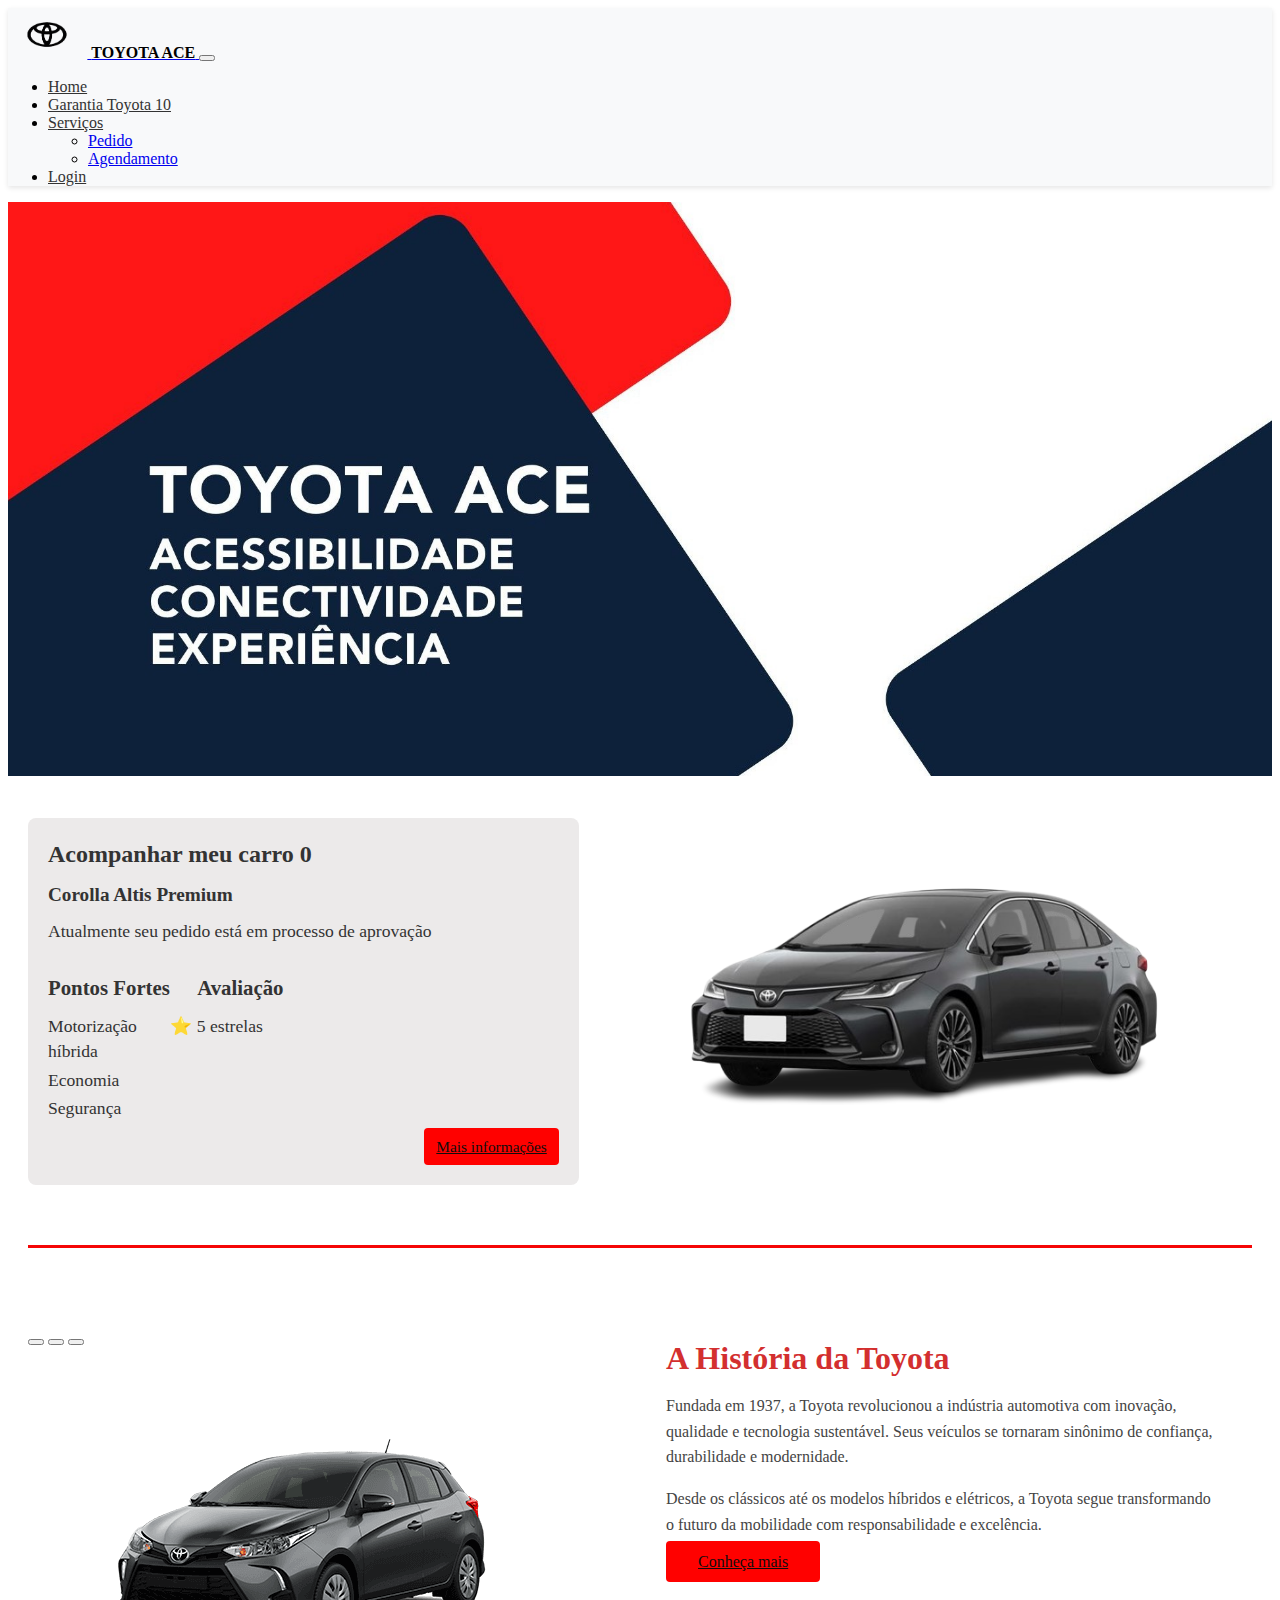
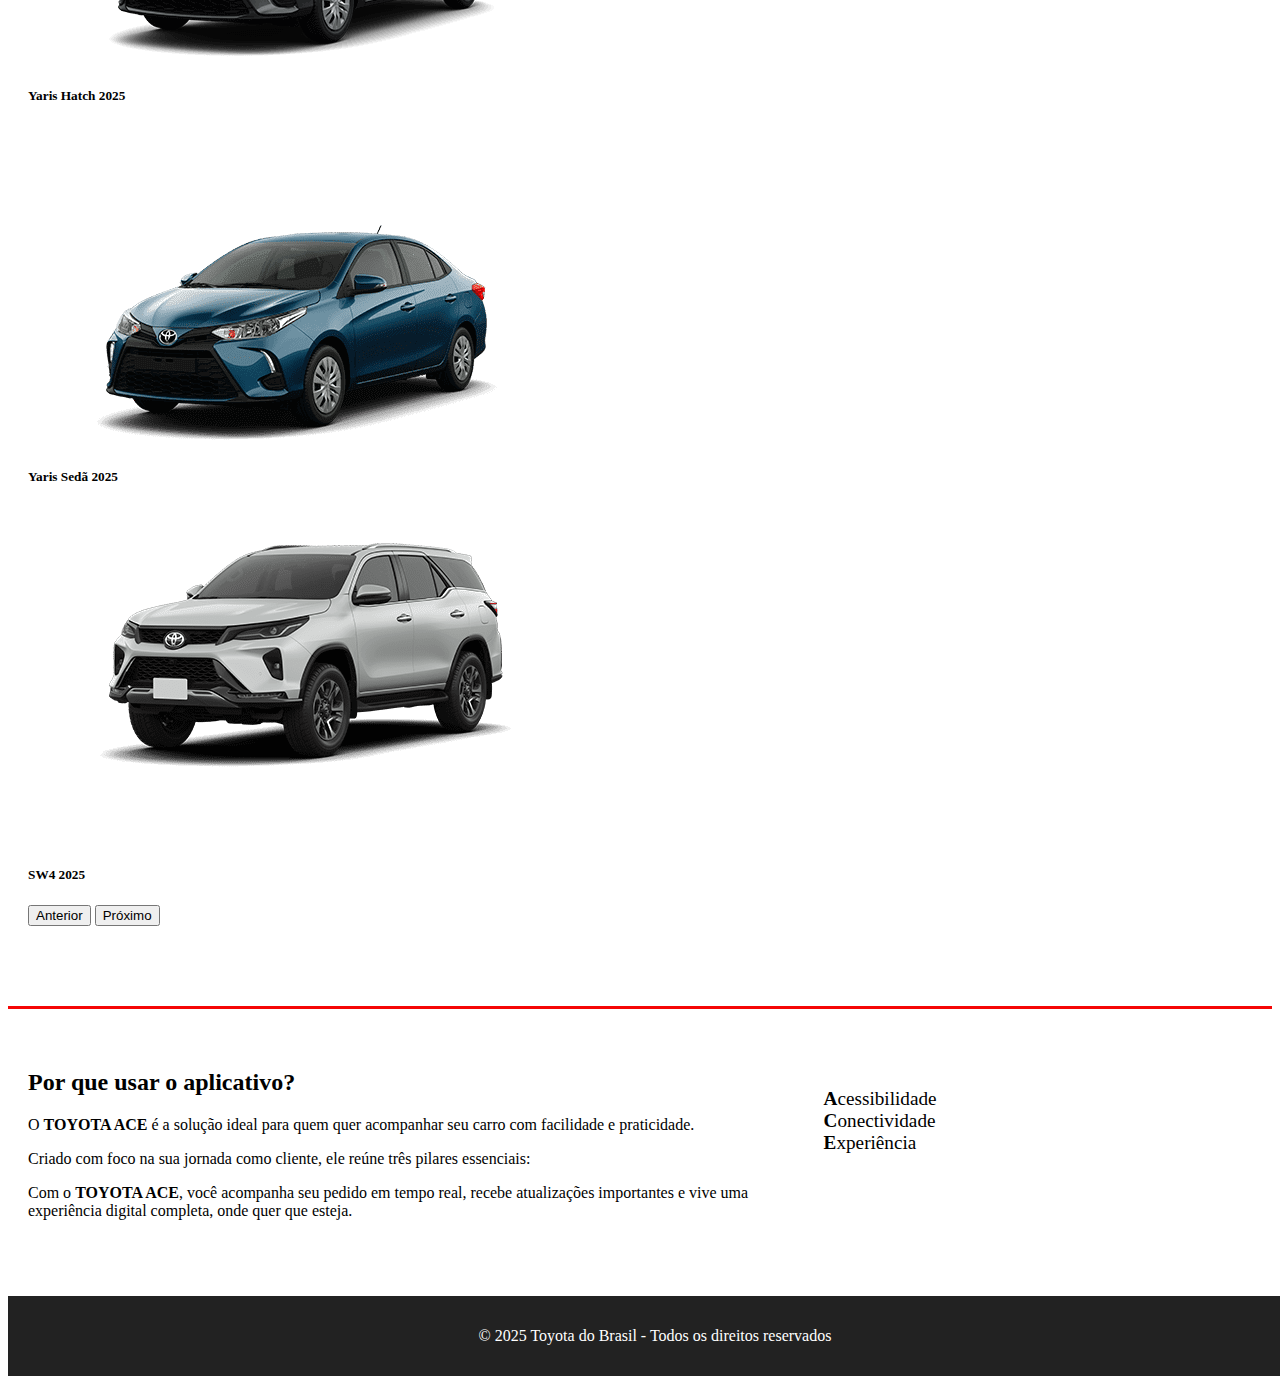
<file: toyota/htmlToyota (3)/htmlToyota (3)/htmlToyota (2)/htmlToyota/index.html>
<!doctype html>
<html lang="en">

<head>
  <meta charset="utf-8">
  <meta name="viewport" content="width=device-width, initial-scale=1">
  <title>ACE TOYOTA</title>
  <link href="https://cdn.jsdelivr.net/npm/bootstrap@5.3.5/dist/css/bootstrap.min.css" rel="stylesheet"
    integrity="sha384-SgOJa3DmI69IUzQ2PVdRZhwQ+dy64/BUtbMJw1MZ8t5HZApcHrRKUc4W0kG879m7" crossorigin="anonymous">
    <link rel="stylesheet" href="css/style.css">

  </head>

<body>

  <nav class="navbar navbar-expand-lg">
    <div class="container">
      <a class="navbar-brand d-flex align-items-center" href="index.html">
        <img src="image/coplo-removebg-preview.png" alt="ACE Toyota Logo">
        <span>TOYOTA ACE</span>
      </a>
      <button class="navbar-toggler" type="button" data-bs-toggle="collapse" data-bs-target="#navbarSupportedContent"
        aria-controls="navbarSupportedContent" aria-expanded="false" aria-label="Toggle navigation">
        <span class="navbar-toggler-icon"></span>
      </button>
      <div class="collapse navbar-collapse" id="navbarSupportedContent">
        <ul class="navbar-nav ms-auto mb-2 mb-lg-0">
          <li class="nav-item">
            <a class="nav-link active" aria-current="page" href="index.html">Home</a>
          </li>
          <li class="nav-item">
            <a class="nav-link"
              href="https://www.toyota.com.br/meu-toyota/garantia-toyota-10?attr_m=mtbp-paid_media_google_search&ut
              m_source=google-ads-search&utm_medium=cpc&utm_campaign=mar_2025_toyota_BR_toyota10_institucional_trafego_consideracao_
              search_google-ads-search_none_searcht10&utm_content=mutato_toyota_BR_toyota10_institucional_trafego_consideracao_search_
              google-ads-search_none_leilao_cpc_all_desk-mob_all_all_25-mais_interesse_none_searcht10&utm_term=text_texto_none_none_10anosgarant
              ia_texto_searcht10&gad_source=1&gad_campaignid=22344567109&gbraid=0AAAAADAWgU0--vQTm1cKllPuYVk0QEdnb&gclid=Cj0KCQjwzrzABhD8ARIsANlSWN
              PnxyrW4F3wx4iNs5vqm5Ov3msW693QeiQtenX4ayWftAFRmDxW0L0aAq3qEALw_wcB">Garantia
              Toyota 10</a>
          </li>
          <li class="nav-item dropdown">
            <a class="nav-link dropdown-toggle" href="index.html" role="button" data-bs-toggle="dropdown" aria-expanded="false">
              Serviços
            </a>
            <ul class="dropdown-menu">
              <li><a class="dropdown-item" href="pedido.html">Pedido</a></li>
              <li><a class="dropdown-item" href="agendamento.html">Agendamento</a></li>
            </ul>
          </li>
          <li class="nav-item">
            <a class="nav-link" aria-disabled="true" href="login.html">Login</a>
          </li>
        </ul>
      </div>
    </div>
  </nav>
   <!-- Imagem-->
  <div style="flex: 1 1 35px; min-width: 30px;">
    <img src="image/Protótipos Toyota.jpg" alt="Toyota" style="width: 100%; height: 100%; object-fit: cover;">
  </div>
  <br>
  <div class="wrapper">
    <!-- Bloco esquerdo: container cinza -->
    <div class="cont">
      <div class="titulo">Acompanhar meu carro 0</div>
      <div class="modelo">Corolla Altis Premium</div>
      <div class="status">Atualmente seu pedido está em processo de aprovação</div>
       <!-- Bloco direito: textos soltos, sem container -->
    <div class="info-text">
      <div class="info-wrapper">
        <div class="info-titles">
          <div>Pontos Fortes</div>
          <div>Avaliação</div>
        </div>
        <div class="info-content">
          <div class="pontos">
            <p>Motorização híbrida</p>
            <p>Economia</p>
            <p>Segurança</p>
          </div>
          <div class="avaliacao">
            <p>⭐️ 5 estrelas</p>
          </div>
        </div>
      </div>
    </div>

      <a href="financiamento.html" class="btn btn-primary text-white">Mais informações</a>


    </div>

    <!-- Bloco central: imagem -->
    <img class="car-image"
      src="image/Toyota_Corolla_Altis_Hybrid_Premium_2024__preço__ficha_técnica__equipamentos_e_mais-removebg-preview.png"
      alt="Foto do carro" />
    <br>
    <hr class="linha-fina">
<!--carossel-->
  <div class="carousel-container">
    <div id="carouselExampleCaptions" class="carousel slide">
      <div class="carousel-indicators">
        <button type="button" data-bs-target="#carouselExampleCaptions" data-bs-slide-to="0" class="active"
          aria-current="true" aria-label="Slide 1"></button>
        <button type="button" data-bs-target="#carouselExampleCaptions" data-bs-slide-to="1"
          aria-label="Slide 2"></button>
        <button type="button" data-bs-target="#carouselExampleCaptions" data-bs-slide-to="2"
          aria-label="Slide 3"></button>
      </div>
      <div class="carousel-inner">
        <div class="carousel-item active">
          <img src="image/yaris.png" class="d-block w-100" alt="...">
          <div class="carousel-caption d-none d-md-block">
            <h5>Yaris Hatch 2025</h5>
          </div>
        </div>
        <div class="carousel-item">
          <img src="image/yarisseda.png" class="d-block w-100" alt="...">
          <div class="carousel-caption d-none d-md-block">
            <h5>Yaris Sedã 2025</h5>
          </div>
        </div>
        <div class="carousel-item">
          <img src="image/sw4.png" class="d-block w-100" alt="...">
          <div class="carousel-caption d-none d-md-block"><br>
            <h5>SW4 2025</h5>
          </div>
        </div>
      </div>
      <button class="carousel-control-prev" type="button" data-bs-target="#carouselExampleCaptions"
        data-bs-slide="prev">
        <span class="carousel-control-prev-icon" aria-hidden="true"></span>
        <span class="visually-hidden">Anterior</span>
      </button>
      <button class="carousel-control-next" type="button" data-bs-target="#carouselExampleCaptions"
        data-bs-slide="next">
        <span class="carousel-control-next-icon" aria-hidden="true"></span>
        <span class="visually-hidden">Próximo</span>
      </button>
    </div>
  </div>
  <!---->

    <!-- Texto à direita -->
    <div style="flex: 2 1 400px; padding: 2rem;">
      <h2 style="font-weight: 700; font-size: clamp(1.8rem, 2.5vw, 2.5rem); color: #d32f2f; margin-bottom: 1rem;">
        A História da Toyota
      </h2>
      <p style="font-size: clamp(1rem, 1.2vw, 1.2rem); color: #444; line-height: 1.6; margin-bottom: 1rem;">
        Fundada em 1937, a Toyota revolucionou a indústria automotiva com inovação, qualidade e tecnologia sustentável.
        Seus veículos se tornaram sinônimo de confiança, durabilidade e modernidade.
      </p>
      <p style="font-size: clamp(1rem, 1.2vw, 1.2rem); color: #444; line-height: 1.6;">
        Desde os clássicos até os modelos híbridos e elétricos, a Toyota segue transformando o futuro da mobilidade com
        responsabilidade e excelência.
      </p>
      <a href="https://www.toyota.com.br/mundo-toyota/sobre-a-toyota" class="btn btn-danger mt-3  text-white" style="padding: 0.75rem 2rem; font-size: 1rem;">Conheça mais</a>
    </div>
  </div>
   <hr class="linha-fina">
   <!--texto-->
    <div class="section">
      <!-- Lado esquerdo: totalmente à esquerda e sem fundo -->
      <div class="left-box">
        <h2>Por que usar o aplicativo?</h2>
        <p>O <strong>TOYOTA ACE</strong> é a solução ideal para quem quer acompanhar seu carro com facilidade e
          praticidade.</p>
        <p>Criado com foco na sua jornada como cliente, ele reúne três pilares essenciais:</p>
        <p>Com o <strong>TOYOTA ACE</strong>, você acompanha seu pedido em tempo real, recebe atualizações importantes e
          vive uma experiência digital completa, onde quer que esteja.</p>
      </div>

      <!-- Lado direito: pilares com letras em destaque -->
      <div class="right-box">
        <p>
          <span class="highlight">A</span>cessibilidade<br>
          <span class="highlight">C</span>onectividade<br>
          <span class="highlight">E</span>xperiência
        </p>
      </div>
    </div>
  
  <script src="https://cdn.jsdelivr.net/npm/bootstrap@5.3.5/dist/js/bootstrap.bundle.min.js"
    integrity="sha384-k6d4wzSIapyDyv1kpU366/PK5hCdSbCRGRCMv+eplOQJWyd1fbcAu9OCUj5zNLiq"
    crossorigin="anonymous"></script>
  <footer>
    <p>&copy; 2025 Toyota do Brasil - Todos os direitos reservados</p>
  </footer>
    
</body>

</html>
</file>
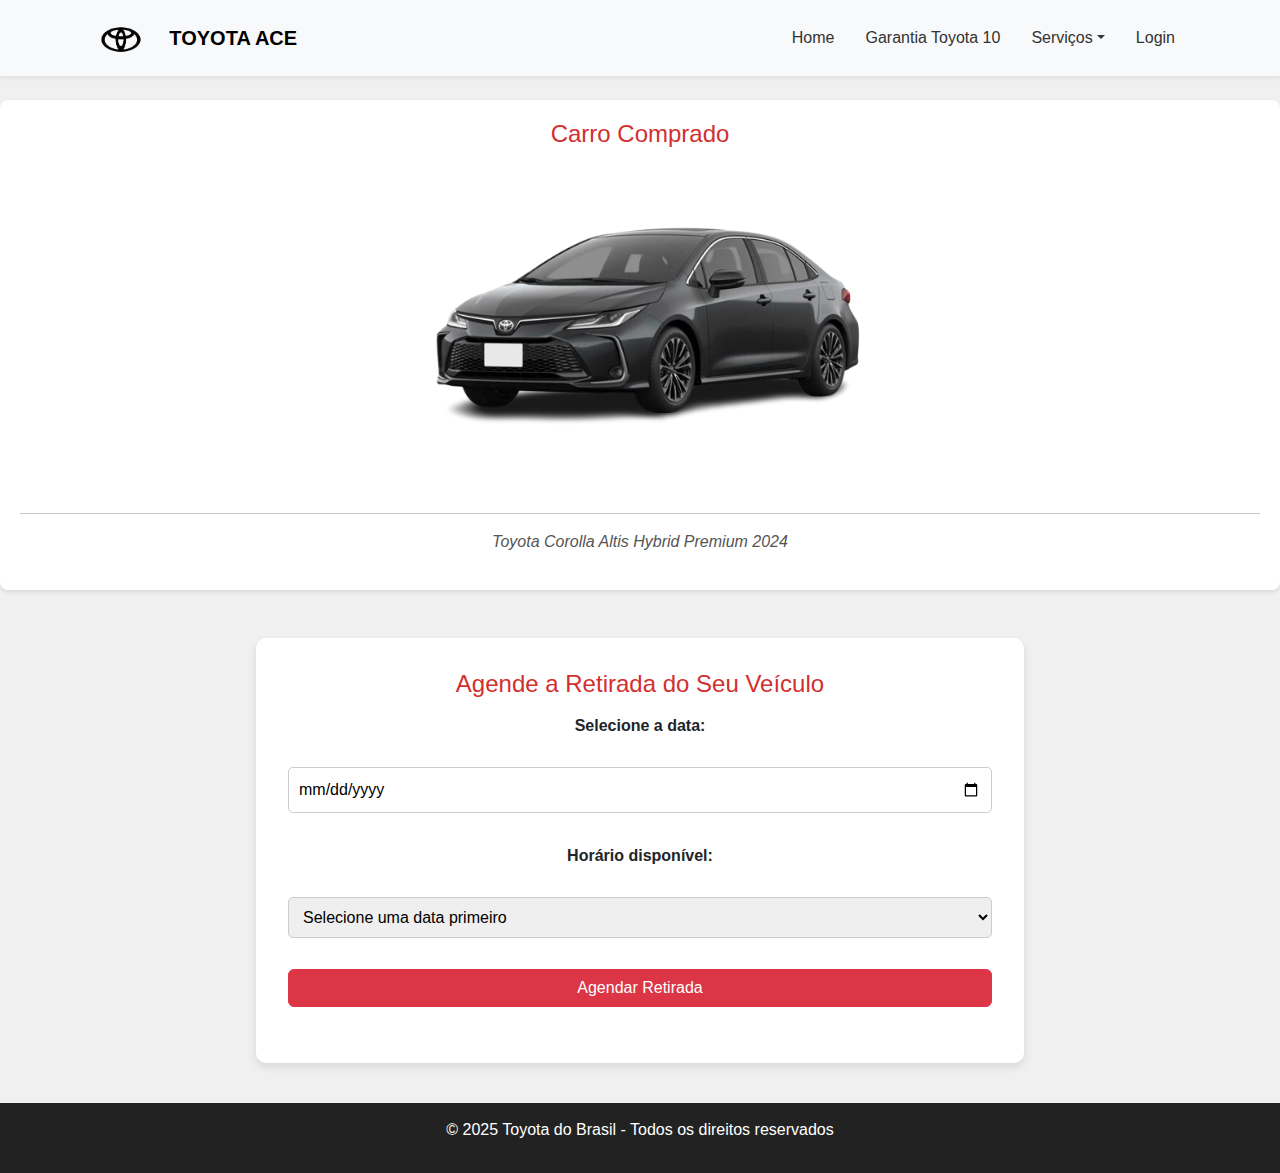
<file: toyota/htmlToyota (3)/htmlToyota (3)/htmlToyota (2)/htmlToyota/agendamento.html>
<!DOCTYPE html>
<html lang="pt-BR">

<head>
  <meta charset="utf-8">
  <meta name="viewport" content="width=device-width, initial-scale=1">
  <title>Agendamento - Toyota</title>

  <!-- Bootstrap CSS -->
  <link href="https://cdn.jsdelivr.net/npm/bootstrap@5.3.5/dist/css/bootstrap.min.css" rel="stylesheet">
  <!-- Custom CSS -->
  <link rel="stylesheet" href="css/agendamento.css">
</head>

<body>
  <!-- NAVBAR -->
  <nav class="navbar navbar-expand-lg navbar-light bg-light shadow-sm">
    <div class="container">
      <a class="navbar-brand d-flex align-items-center" href="index.html">
        <img src="image/coplo-removebg-preview.png" alt="ACE Toyota Logo" height="40">
        <span class="ms-2">TOYOTA ACE</span>
      </a>
      <button class="navbar-toggler" type="button" data-bs-toggle="collapse" data-bs-target="#navbarSupportedContent">
        <span class="navbar-toggler-icon"></span>
      </button>
      <div class="collapse navbar-collapse" id="navbarSupportedContent">
        <ul class="navbar-nav ms-auto">
          <li class="nav-item"><a class="nav-link active" href="index.html">Home</a></li>
          <li class="nav-item"><a class="nav-link" href="https://www.toyota.com.br/meu-toyota/garantia-toyota-10" target="_blank">Garantia Toyota 10</a></li>
          <li class="nav-item dropdown">
            <a class="nav-link dropdown-toggle" href="#" data-bs-toggle="dropdown">Serviços</a>
            <ul class="dropdown-menu">
              <li><a class="dropdown-item" href="pedido.html">Pedido</a></li>
              <li><a class="dropdown-item" href="agendamento.html">Agendamento</a></li>
            </ul>
          </li>
          <li class="nav-item"><a class="nav-link" href="login.html">Login</a></li>
        </ul>
      </div>
    </div>
  </nav>

  <!-- SEÇÃO DO CARRO -->
  <section class="carro text-center mt-4">
    <h2>Carro Comprado</h2>
    <img class="car-image" src="image/Toyota_Corolla_Altis_Hybrid_Premium_2024__preço__ficha_técnica__equipamentos_e_mais-removebg-preview.png" alt="Foto do carro">
    <hr class="linha-fina">
    <p class="descricao-carro">Toyota Corolla Altis Hybrid Premium 2024</p>
  </section>

  <!-- FORMULÁRIO DE AGENDAMENTO -->
  <div class="agendamento-container text-center mt-5">
    <h2>Agende a Retirada do Seu Veículo</h2>
    <form onsubmit="event.preventDefault(); confirmarAgendamento();">
      <div class="mb-3">
        <label for="data">Selecione a data:</label><br>
        <input type="date" id="data" name="data" onchange="atualizarHorarios()" required>
      </div>

      <div class="mb-3">
        <label for="horario">Horário disponível:</label><br>
        <select id="horario" name="horario" required>
          <option value="">Selecione uma data primeiro</option>
        </select>
      </div>

      <button type="submit" class="btn btn-danger">Agendar Retirada</button>
    </form>

    <p id="mensagem" class="mt-4 text-success fw-bold"></p>
  </div>

  <footer>
    <p>&copy; 2025 Toyota do Brasil - Todos os direitos reservados</p>
  </footer>

  <!-- Bootstrap JS -->
  <script src="https://cdn.jsdelivr.net/npm/bootstrap@5.3.5/dist/js/bootstrap.bundle.min.js"></script>
  <!-- Custom Script -->
  <script src="js/agendamento.js"></script>
</body>

</html>
</file>
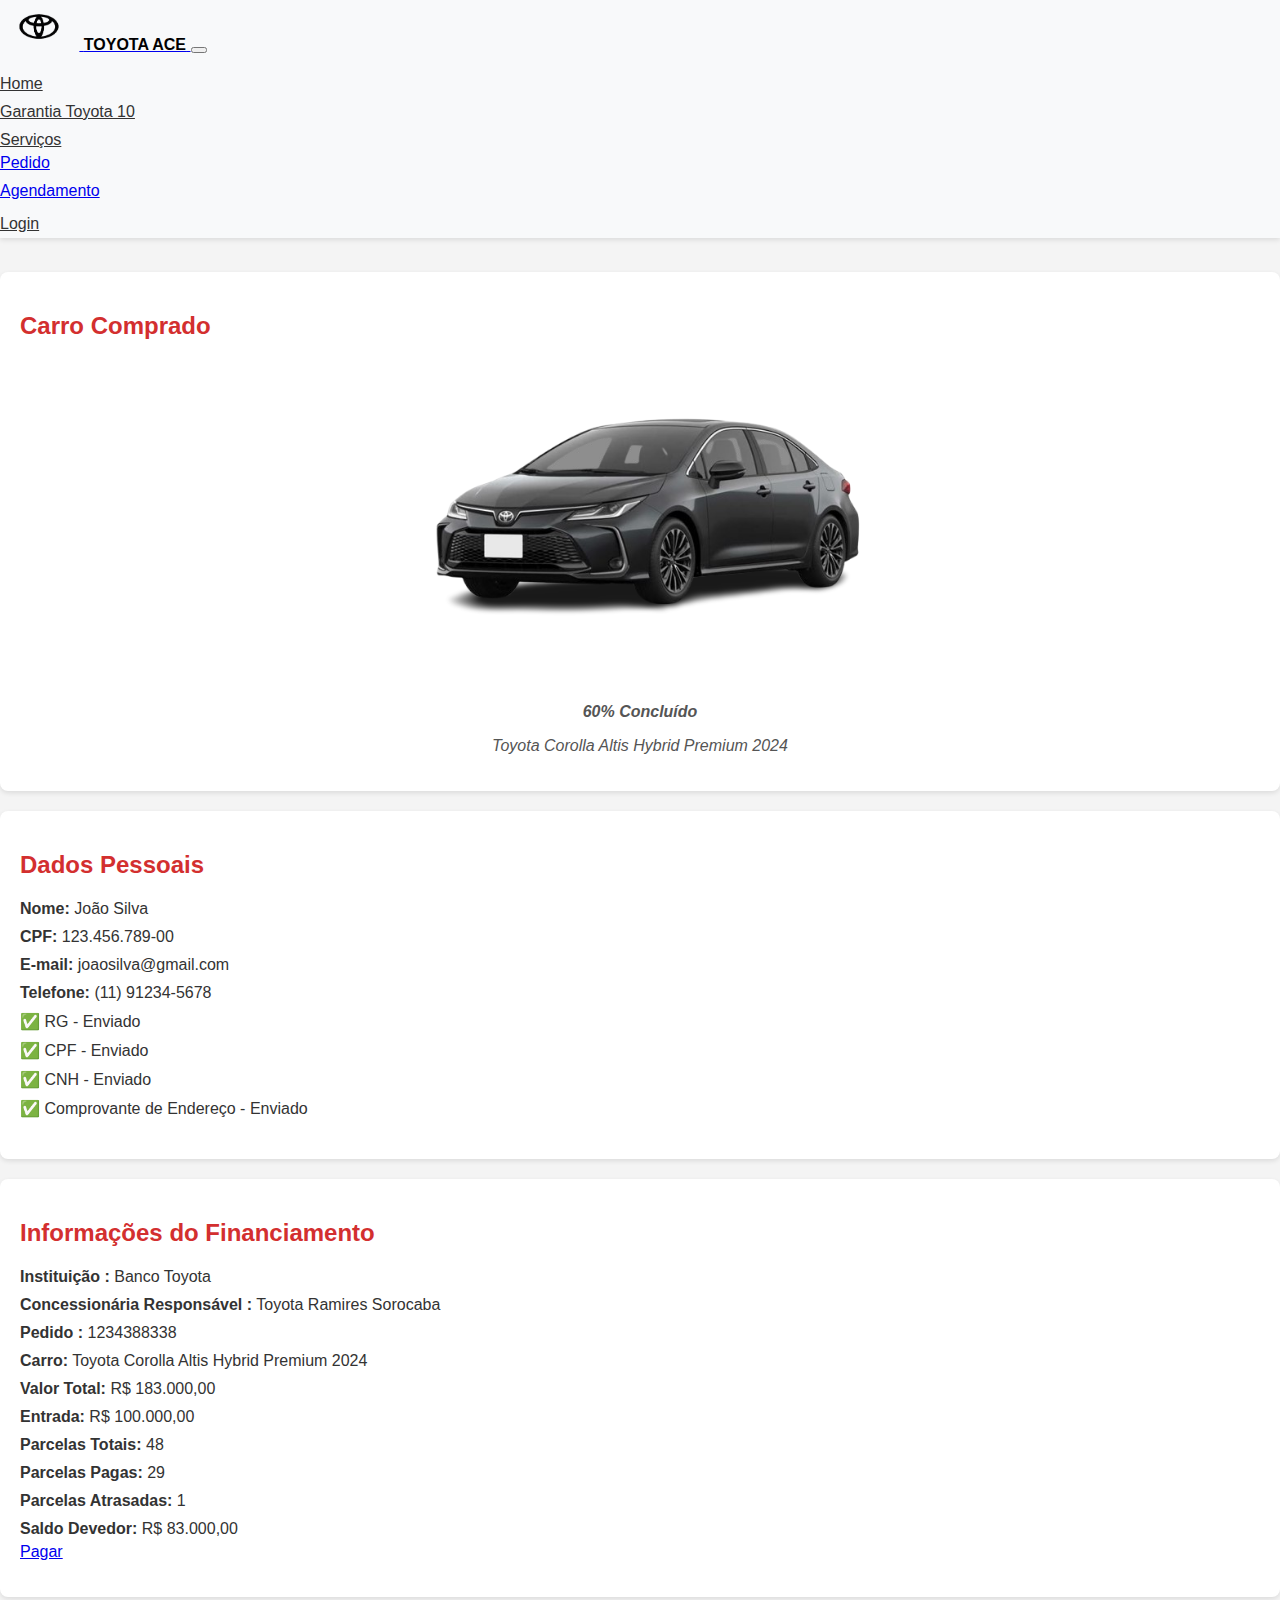
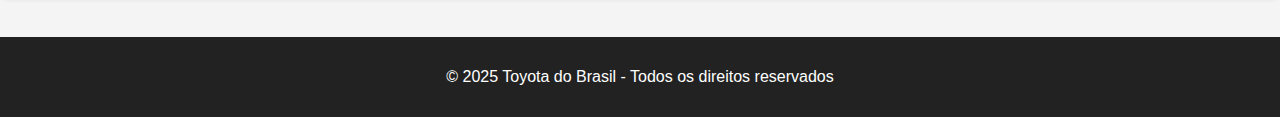
<file: toyota/htmlToyota (3)/htmlToyota (3)/htmlToyota (2)/htmlToyota/financiamento.html>
<!doctype html>
<html lang="en">

<head>
  <meta charset="utf-8">
  <meta name="viewport" content="width=device-width, initial-scale=1">
  <title>FINANCIAMENTO
  </title>
  <link href="https://cdn.jsdelivr.net/npm/bootstrap@5.3.5/dist/css/bootstrap.min.css" rel="stylesheet"
    integrity="sha384-SgOJa3DmI69IUzQ2PVdRZhwQ+dy64/BUtbMJw1MZ8t5HZApcHrRKUc4W0kG879m7" crossorigin="anonymous">
  <link rel="stylesheet" href="css/financiamento.css">
</head>

<body>
  <nav class="navbar navbar-expand-lg">
    <div class="container">
      <a class="navbar-brand d-flex align-items-center" href="index.html">
        <img src="image/coplo-removebg-preview.png" alt="ACE Toyota Logo">
        <span>TOYOTA ACE</span>
      </a>
      <button class="navbar-toggler" type="button" data-bs-toggle="collapse" data-bs-target="#navbarSupportedContent"
        aria-controls="navbarSupportedContent" aria-expanded="false" aria-label="Toggle navigation">
        <span class="navbar-toggler-icon"></span>
      </button>
      <div class="collapse navbar-collapse" id="navbarSupportedContent">
        <ul class="navbar-nav ms-auto mb-2 mb-lg-0">
          <li class="nav-item">
            <a class="nav-link active" aria-current="page" href="index.html">Home</a>
          </li>
          <li class="nav-item">
            <a class="nav-link"
              href="https://www.toyota.com.br/meu-toyota/garantia-toyota-10?attr_m=mtbp-paid_media_google_search&utm_source=google-ads-search&utm_medium=cpc&utm_campaign=mar_2025_toyota_BR_toyota10_institucional_trafego_consideracao_search_google-ads-search_none_searcht10&utm_content=mutato_toyota_BR_toyota10_institucional_trafego_consideracao_search_google-ads-search_none_leilao_cpc_all_desk-mob_all_all_25-mais_interesse_none_searcht10&utm_term=text_texto_none_none_10anosgarantia_texto_searcht10&gad_source=1&gad_campaignid=22344567109&gbraid=0AAAAADAWgU0--vQTm1cKllPuYVk0QEdnb&gclid=Cj0KCQjwzrzABhD8ARIsANlSWNPnxyrW4F3wx4iNs5vqm5Ov3msW693QeiQtenX4ayWftAFRmDxW0L0aAq3qEALw_wcB">Garantia
              Toyota 10</a>
          <li class="nav-item dropdown">
            <a class="nav-link dropdown-toggle" href="#" role="button" data-bs-toggle="dropdown" aria-expanded="false">
              Serviços
            </a>
            <ul class="dropdown-menu">
              <li><a class="dropdown-item" href="pedido.html">Pedido</a></li>
              <li><a class="dropdown-item" href="agendamento.html">Agendamento</a></li>
            </ul>
          </li>
          <li class="nav-item">
            <a class="nav-link" aria-disabled="true" href="login.html">Login</a>
          </li>
        </ul>
      </div>
    </div>
  </nav>
  <br>
  <section class="carro">
    <h2>Carro Comprado</h2>
    <img src="image/Toyota_Corolla_Altis_Hybrid_Premium_2024__preço__ficha_técnica__equipamentos_e_mais-removebg-preview.png" alt="Foto do carro comprado" />
    <p class="descricao-carro"><strong>60% Concluído</strong></p>
    <p class="descricao-carro">Toyota Corolla Altis Hybrid Premium 2024</p>
  </section>

  <main class="container">
    <section class="cliente">
      <h2>Dados Pessoais</h2>
      <ul>
        <li><strong>Nome:</strong> João Silva</li>
        <li><strong>CPF:</strong> 123.456.789-00</li>
        <li><strong>E-mail:</strong> joaosilva@gmail.com</li>
        <li><strong>Telefone:</strong> (11) 91234-5678</li>
        <li>✅ RG - Enviado</li>
        <li>✅ CPF - Enviado</li>
        <li>✅ CNH - Enviado</li>
        <li>✅ Comprovante de Endereço - Enviado</li>
      </ul>
      </ul>
    </section>

    <section class="financiamento">
      <h2>Informações do Financiamento</h2>
      <ul>
        <li><strong>Instituição :</strong> Banco Toyota</li>
        <li><strong>Concessionária Responsável :</strong> Toyota Ramires Sorocaba</li>
        <li><strong>Pedido :</strong> 1234388338</li>
        <li><strong>Carro:</strong> Toyota Corolla Altis Hybrid Premium 2024</li>
        <li><strong>Valor Total:</strong> R$ 183.000,00</li>
        <li><strong>Entrada:</strong> R$ 100.000,00</li>
        <li><strong>Parcelas Totais:</strong> 48</li>
        <li><strong>Parcelas Pagas:</strong> 29</li>
        <li><strong>Parcelas Atrasadas:</strong> 1</li>
        <li><strong>Saldo Devedor:</strong> R$ 83.000,00</li>
 <a href="pagamento.html" class="btn btn-primary">Pagar</a>
      </ul>
    </section>

  </main>

  <footer>
    <p>&copy; 2025 Toyota do Brasil - Todos os direitos reservados</p>
  </footer>
</body>

</html>
</file>
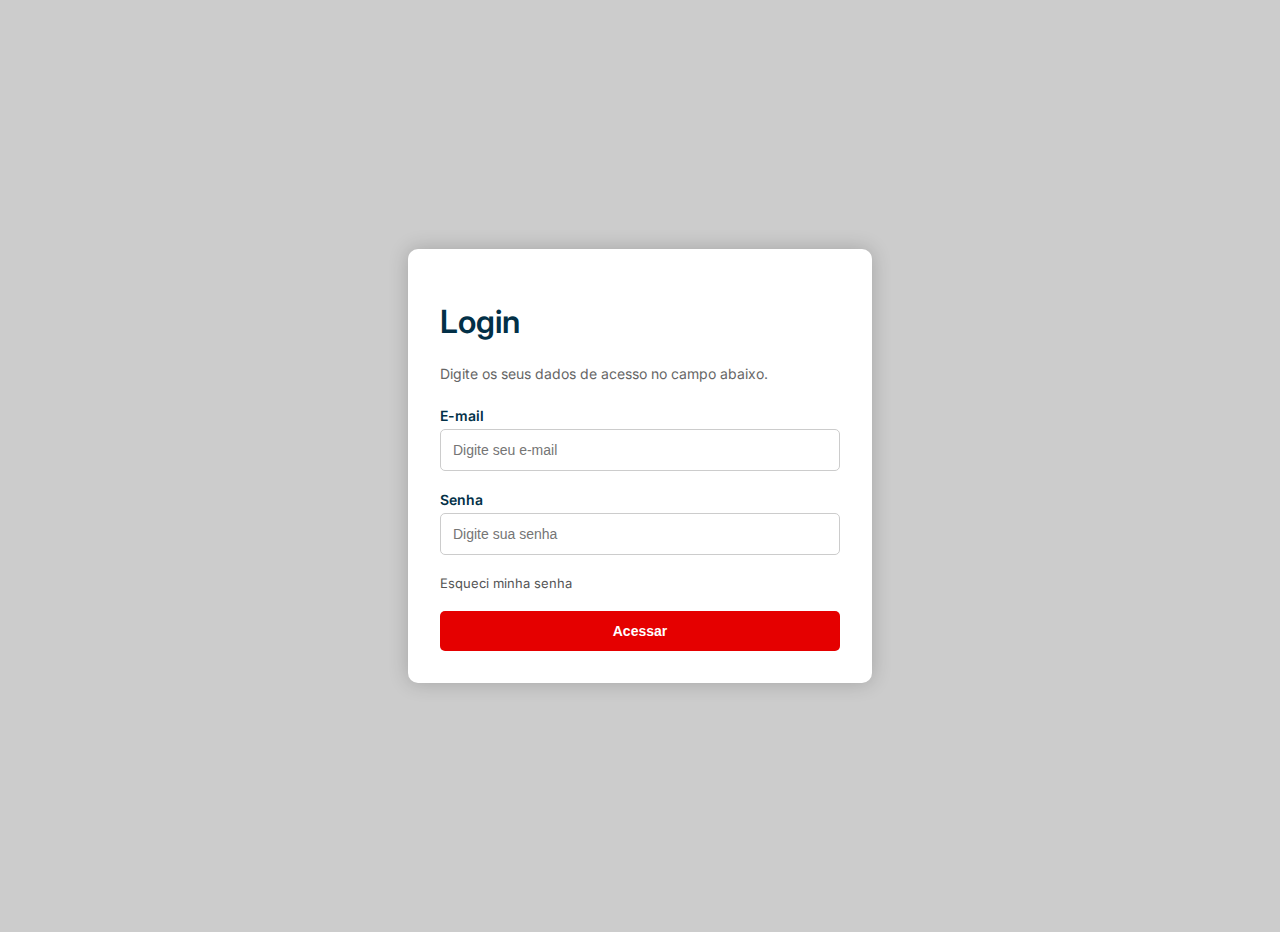
<file: toyota/htmlToyota (3)/htmlToyota (3)/htmlToyota (2)/htmlToyota/login.html>
<!DOCTYPE html>
<html lang="pt-BR">
<head>
  <meta charset="UTF-8" />
  <meta http-equiv="X-UA-Compatible" content="IE=edge" />
  <meta name="viewport" content="width=device-width, initial-scale=1.0" />
  <title>Login</title>
  <link rel="stylesheet" href="css/login.css" />
</head>
<body>
  <div class="page">
    <form method="POST" class="formLogin">
      <h1>Login</h1>
      <p>Digite os seus dados de acesso no campo abaixo.</p>
      <label for="email">E-mail</label>
      <input type="email" id="email" name="email" placeholder="Digite seu e-mail" required />
      <label for="password">Senha</label>
      <input type="password" id="password" name="password" placeholder="Digite sua senha" required />
      <a href="#">Esqueci minha senha</a>
      <input type="submit" value="Acessar" class="btn" />
    </form>
  </div>
</body>
</html>
</file>
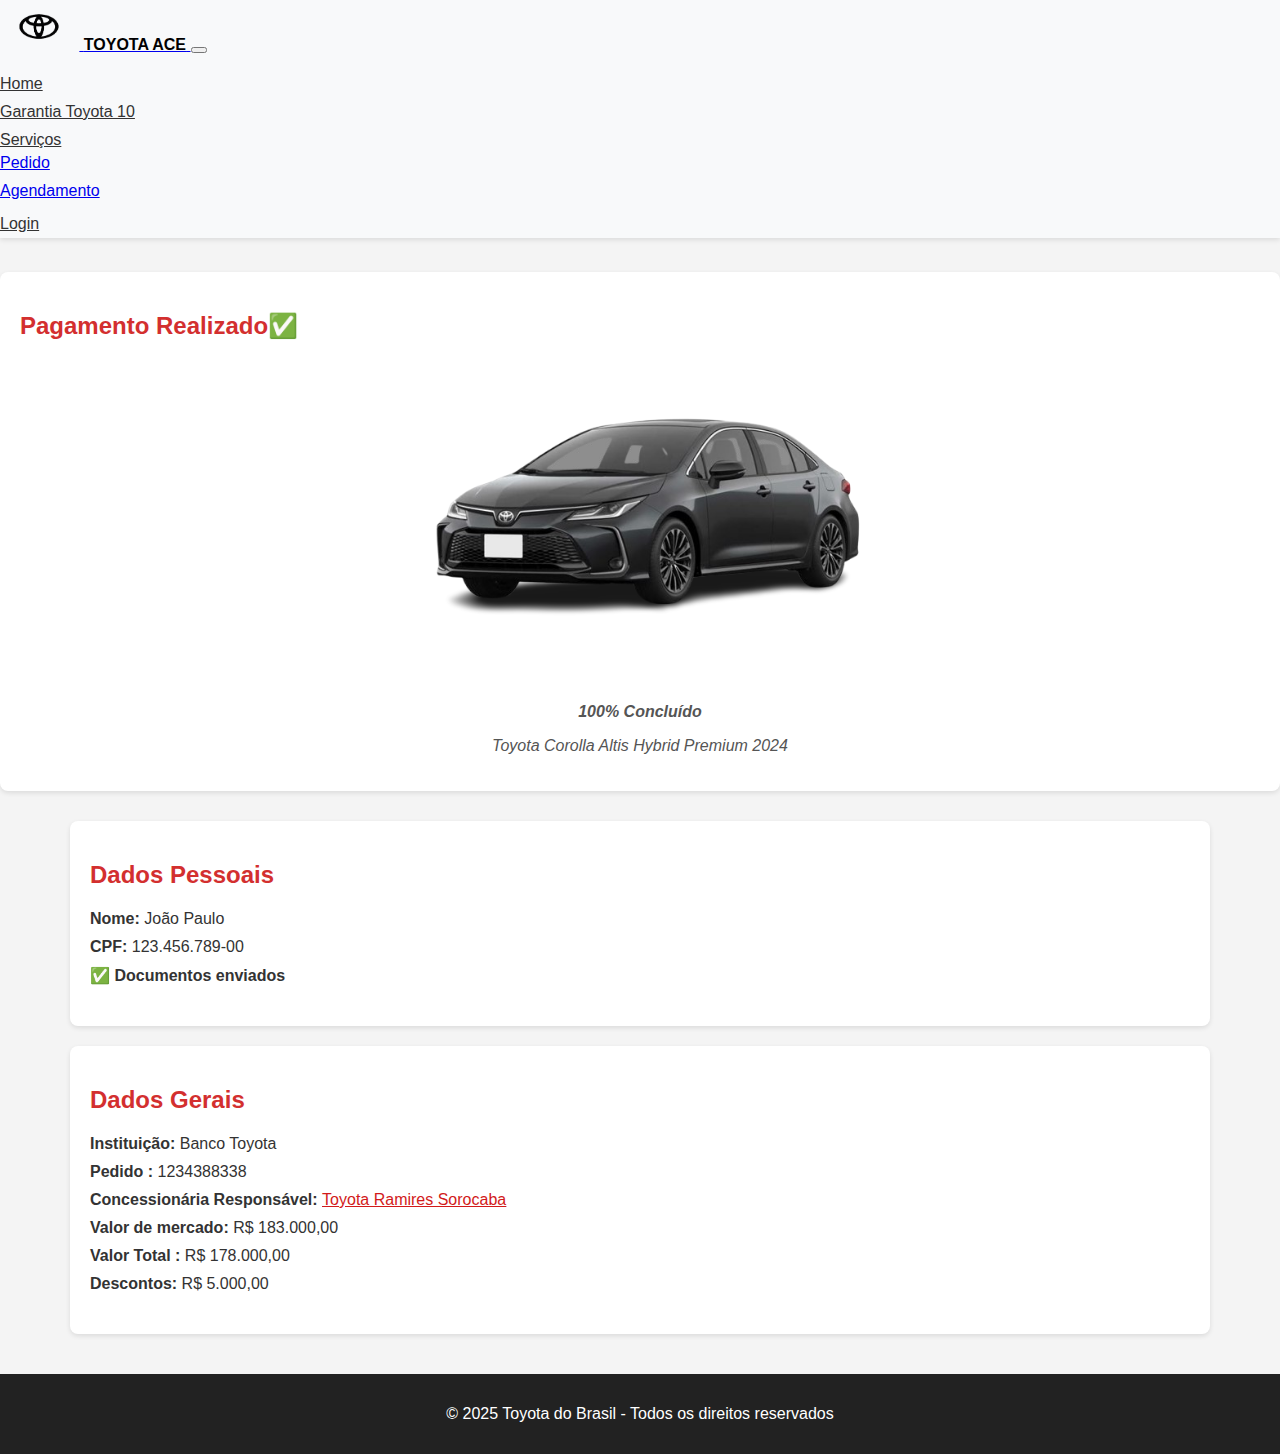
<file: toyota/htmlToyota (3)/htmlToyota (3)/htmlToyota (2)/htmlToyota/pagamento.html>
<!doctype html>
<html lang="en">

<head>
  <meta charset="utf-8">
  <meta name="viewport" content="width=device-width, initial-scale=1">
  <title>PAGAMENTO À VISTA</title>
  <link href="https://cdn.jsdelivr.net/npm/bootstrap@5.3.5/dist/css/bootstrap.min.css" rel="stylesheet"
    integrity="sha384-SgOJa3DmI69IUzQ2PVdRZhwQ+dy64/BUtbMJw1MZ8t5HZApcHrRKUc4W0kG879m7" crossorigin="anonymous">
  <link rel="stylesheet" href="css/pagamento.css">
</head>

<body>
  <!-- Navbar fixa e esticada de ponta a ponta -->
  <nav class="navbar navbar-expand-lg navbar-light bg-light">
    <div class="container-fluid">
      <a class="navbar-brand d-flex align-items-center" href="index.html">
        <img src="image/coplo-removebg-preview.png" alt="ACE Toyota Logo" style="height: 50px; margin-right: 10px;">
        <span>TOYOTA ACE</span>
      </a>
      <button class="navbar-toggler" type="button" data-bs-toggle="collapse" data-bs-target="#navbarNav" aria-controls="navbarNav" aria-expanded="false" aria-label="Toggle navigation">
        <span class="navbar-toggler-icon"></span>
      </button>
      <div class="collapse navbar-collapse" id="navbarNav">
        <ul class="navbar-nav ms-auto mb-2 mb-lg-0">
          <li class="nav-item">
            <a class="nav-link active" aria-current="page" href="index.html">Home</a>
          </li>
          <li class="nav-item">
            <a class="nav-link" href="https://www.toyota.com.br/meu-toyota/garantia-toyota-10">Garantia Toyota 10</a>
          </li>
          <li class="nav-item dropdown">
            <a class="nav-link dropdown-toggle" href="#" role="button" data-bs-toggle="dropdown" aria-expanded="false">
              Serviços
            </a>
            <ul class="dropdown-menu">
               <li><a class="dropdown-item" href="pedido.html">Pedido</a></li>
              <li><a class="dropdown-item" href="agendamento.html">Agendamento</a></li>
            </ul>
          </li>
          <li class="nav-item">
            <a class="nav-link" href="login.html">Login</a>
          </li>
        </ul>
      </div>
    </div>
  </nav>

  <br>
  <section class="carro">
    <h2>Pagamento Realizado✅</h2>
    <img src="image/Toyota_Corolla_Altis_Hybrid_Premium_2024__preço__ficha_técnica__equipamentos_e_mais-removebg-preview.png" alt="Foto do carro comprado" />
    <p class="descricao-carro"><strong>100% Concluído</strong></p>
    <p class="descricao-carro">Toyota Corolla Altis Hybrid Premium 2024</p>
  </section>

  <main class="container">
    <section class="cliente">
      <h2>Dados Pessoais</h2>
      <ul>
        <li><strong>Nome: </strong>João Paulo</li>
        <li><strong>CPF: </strong>123.456.789-00</li>
        <li><strong>✅ Documentos enviados</strong></li>
      </ul>
    </section>

    <section class="pagamento">
      <h2>Dados Gerais</h2>
      <ul>
        <li><strong>Instituição: </strong>Banco Toyota</li>
        <li><strong>Pedido :</strong> 1234388338</li>
        <li>
            <strong>Concessionária Responsável: </strong>
            <a href="https://ramiresmotors.com.br/">
            <span class="red">Toyota Ramires Sorocaba</span>
            </a>
        </li>
        
        <li><strong>Valor de mercado: </strong> R$ 183.000,00</li>
        <li><strong>Valor Total :</strong> R$ 178.000,00</li>
        <li><strong>Descontos:</strong> R$ 5.000,00</li>
      </ul>

    </section>

  </main>

  <footer>
    <p>&copy; 2025 Toyota do Brasil - Todos os direitos reservados</p>
  </footer>
</body>

</html>
</file>
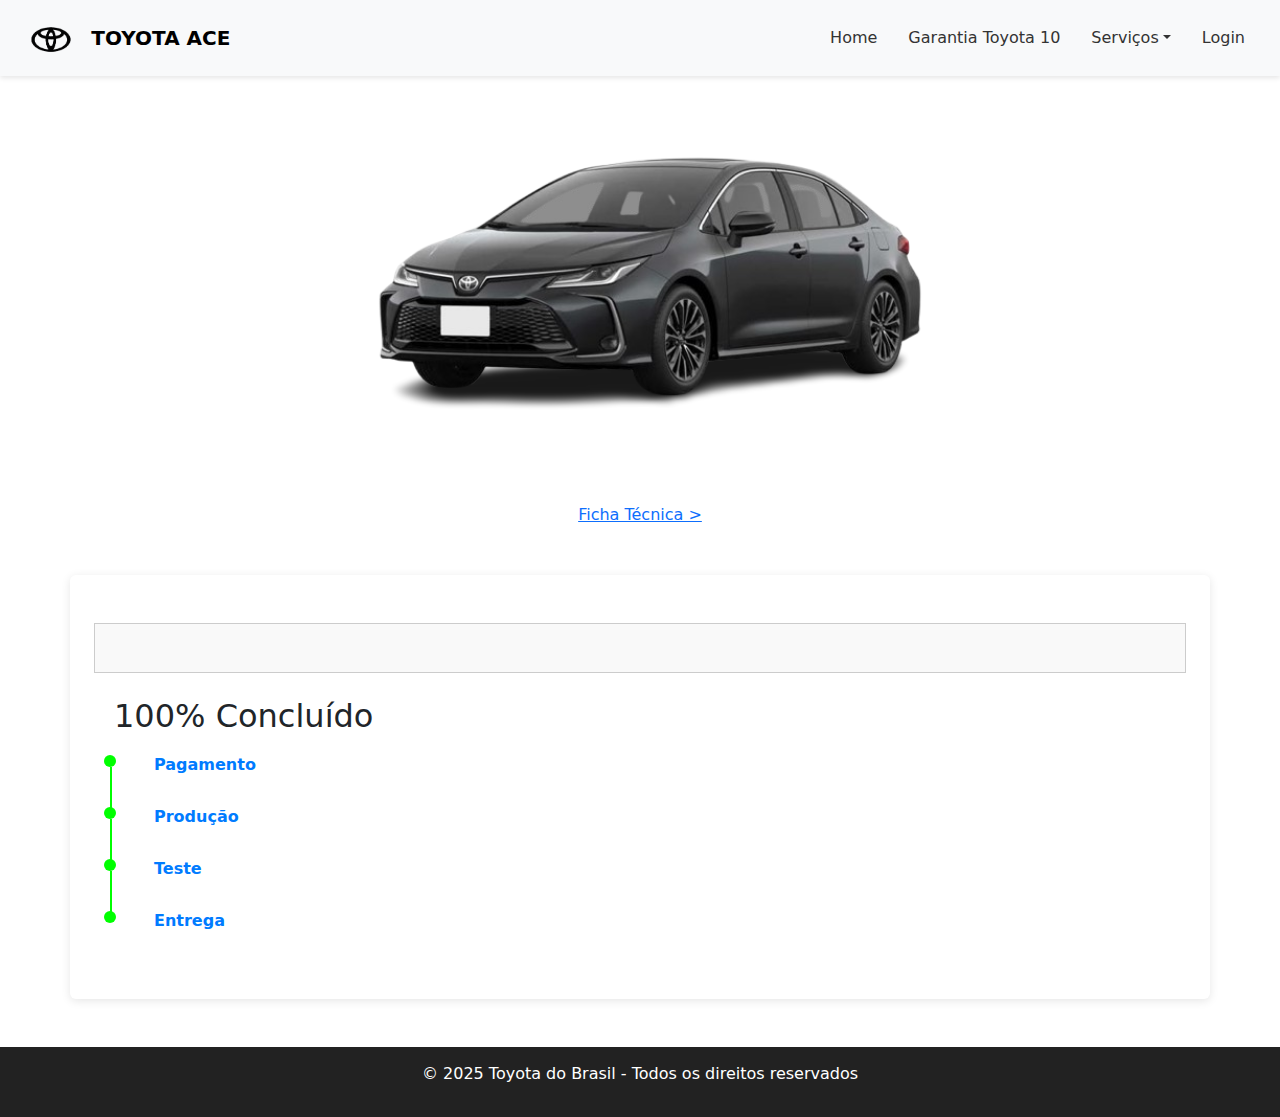
<file: toyota/htmlToyota (3)/htmlToyota (3)/htmlToyota (2)/htmlToyota/pedido.html>
<!DOCTYPE html>
<html lang="en">

<head>
  <meta charset="UTF-8">
  <meta name="viewport" content="width=device-width, initial-scale=1.0">
  <title>ACE Toyota</title>
  <link href="https://cdn.jsdelivr.net/npm/bootstrap@5.3.5/dist/css/bootstrap.min.css" rel="stylesheet" crossorigin="anonymous">
  <link rel="stylesheet" href="css/pedido.css">
</head>

<body>

  <!-- Navbar fixa e esticada de ponta a ponta -->
  <nav class="navbar navbar-expand-lg navbar-light bg-light">
    <div class="container-fluid">
      <a class="navbar-brand d-flex align-items-center" href="index.html">
        <img src="image/coplo-removebg-preview.png" alt="ACE Toyota Logo" style="height: 50px; margin-right: 10px;">
        <span>TOYOTA ACE</span>
      </a>
      <button class="navbar-toggler" type="button" data-bs-toggle="collapse" data-bs-target="#navbarNav">
        <span class="navbar-toggler-icon"></span>
      </button>
      <div class="collapse navbar-collapse" id="navbarNav">
        <ul class="navbar-nav ms-auto mb-2 mb-lg-0">
          <li class="nav-item"><a class="nav-link active" href="index.html">Home</a></li>
          <li class="nav-item"><a class="nav-link" href="https://www.toyota.com.br/meu-toyota/garantia-toyota-10">Garantia Toyota 10</a></li>
          <li class="nav-item dropdown">
            <a class="nav-link dropdown-toggle" href="#" role="button" data-bs-toggle="dropdown">Serviços</a>
            <ul class="dropdown-menu">
              <li><a class="dropdown-item" href="pedido.html">Pedido</a></li>
              <li><a class="dropdown-item" href="agendamento.html">Agendamento</a></li>
            </ul>
          </li>
          <li class="nav-item"><a class="nav-link" href="login.html">Login</a></li>
        </ul>
      </div>
    </div>
  </nav>

    <!-- Imagem Central -->
    <div class="text-center">
      <img class="car-img img-fluid" src="image/Toyota_Corolla_Altis_Hybrid_Premium_2024__preço__ficha_técnica__equipamentos_e_mais-removebg-preview.png" alt="Foto do carro">
    </div>

    <!-- Ficha Técnica -->
    <section id="pesquisa" class="text-center mb-5">
      <a href="#" id="toggleFicha" class="spec-link">Ficha Técnica ></a>
      <div id="fichaTecnica" class="ficha mt-4" style="display: none;">
        <p><strong>Motor:</strong> 1.8L 2021</p>
        <p><strong>Potência:</strong> 122 cv</p>
        <p><strong>Consumo:</strong> 10,9 km/l (cidade), 9,9 km/l (estrada)</p>
        <p><strong>Portas:</strong> 5</p>
        <p><strong>Válvula por cilindro:</strong> 4</p>
      </div>
    </section>
 <!-- CONTEÚDO PRINCIPAL COM CONTAINER BRANCO -->
  <div class="main-content container my-5 p-4 rounded">
    <!-- Mensagem dinâmica -->
    <div id="mensagem" class="text-center my-4 fs-5"></div>

    <!-- Etapas -->
    <section class="steps text-center my-4">
      <h2>100% Concluído</h2>
      <div class="step active mb-2"><span class="palavra" onclick="mostrarMensagem('Pagamento: Pagamento realizado com sucesso.')">Pagamento</span></div>
      <div class="step active mb-2"><span class="palavra" onclick="mostrarMensagem('Produção: Finalizada.')">Produção</span></div>
      <div class="step active mb-2"><span class="palavra" onclick="mostrarMensagem('Teste: Os testes foram realizados garantindo a qualidade do veículo.')">Teste</span></div>
      <div class="step active mb-2"><span class="palavra" onclick="mostrarMensagem('Entrega: Veículo já entregue para o cliente. Parabéns, agradecemos pela sua preferência.')">Entrega</span></div>
    </section>

  </div>

  <script>
    function mostrarMensagem(texto) {
      document.getElementById('mensagem').textContent = texto;
    }

    document.getElementById('toggleFicha').addEventListener('click', function (e) {
      e.preventDefault();
      const ficha = document.getElementById('fichaTecnica');
      ficha.style.display = (ficha.style.display === 'none' || ficha.style.display === '') ? 'block' : 'none';
    });
  </script>

  <script src="https://cdn.jsdelivr.net/npm/bootstrap@5.3.5/dist/js/bootstrap.bundle.min.js" crossorigin="anonymous"></script>

  <footer>
    <p>&copy; 2025 Toyota do Brasil - Todos os direitos reservados</p>
  </footer>
</body>

</html>
</file>
<file: toyota/htmlToyota (3)/htmlToyota (3)/htmlToyota (2)/htmlToyota/css/style.css>
.carousel-container {
      max-width: 600px;
      margin: 20px auto;
    }

    /* Personalizar setas do carrossel */
    .carousel-control-prev-icon,
    .carousel-control-next-icon {
      background-color: black;
      background-size: 100% 100%;
      border-radius: 50%;
      width: 40px;
      height: 40px;
    }

    /* Texto do carrossel em preto */
    .carousel-caption h5,
    .carousel-caption p {
      color: black;
    }

    /* Navbar otimizada */
    .navbar {
      background-color: #f8f9fa !important;
      box-shadow: 0 2px 5px rgba(0, 0, 0, 0.1);
    }

    .navbar-brand img {
      height: 50px;
      margin-right: 10px;
    }

    .navbar-brand span {
      font-weight: bold;
      color: #000;
    }

    .nav-link {
      color: #333 !important;
      font-weight: 500;
      margin-right: 15px;
    }

    .nav-link:hover {
      color: #d32f2f !important;
    }

    .form-control {
      border-radius: 0.375rem;
    }

    .btn-outline-success {
      color: #fff;
      background-color: #d32f2f;
      border-color: #d32f2f;
    }

    .btn-outline-success:hover {
      background-color: #b71c1c;
      border-color: #b71c1c;
    }
    /* Acompanhamento meu carro */
.wrapper {
  display: flex;
  flex-wrap: wrap;
  justify-content: space-between;
  width: 100%;
  max-width: none;
  margin: 0 auto;
  padding: 20px;
  box-sizing: border-box;
  gap: 20px;
}

/* Container texto à esquerda */
.cont {
  background-color: #eceaea;
  padding: 20px;
  border-radius: 8px;
  color: #333;
  flex: 1 1 45%;
  max-width: 45%;
  display: flex;
  flex-direction: column;
  justify-content: center;
  box-sizing: border-box;
  font-size: clamp(1rem, 1.5vw, 1.1rem);
  line-height: 1.4;
}

.titulo {
  font-size: clamp(1.2rem, 2vw, 1.5rem);
  font-weight: bold;
  margin-bottom: 10px;
}

.modelo {
  font-weight: 600;
  font-size: clamp(1rem, 1.6vw, 1.2rem);
  margin-bottom: 10px;
}

.status {
  font-size: clamp(0.9rem, 1.4vw, 1.1rem);
  margin-bottom: 10px;
}

.btn {
  align-self: flex-end;
  background-color: #ff0100;
  color: rgb(15, 13, 13);
  border: none;
  padding: 8px 12px;
  border-radius: 4px;
  cursor: pointer;
  font-size: clamp(0.8rem, 1.2vw, 1rem);
  margin-top: auto;
}

.btn:hover {
  background-color: #c91717;
}

/* Imagem do carro */
.car-image {
  flex: 1 1 100%;
  max-width: 45%;
  width: 100%;
  border-radius: 8px;
  object-fit: cover;
  height: auto;
}

/* Container de texto com avaliação - fica abaixo dos dois anteriores */
.info-text {
  flex: 1 1 100%;
  max-width: 100%;
  margin-top: 20px;
  display: flex;
  justify-content: flex-start;
  gap: 40px;
  font-size: clamp(1rem, 1.5vw, 1.1rem);
  box-sizing: border-box;
}

.info-titles {
  display: flex;
  justify-content: space-between;
  font-weight: bold;
  font-size: clamp(1.1rem, 1.8vw, 1.3rem);
  margin-bottom: 8px;
  width: 100%;
}

.info-content {
  display: flex;
  justify-content: space-between;
  width: 100%;
}

.pontos,
.avaliacao {
  width: 48%;
}

.pontos p,
.avaliacao p {
  margin: 4px 0;
}
/* Sessão final com pilares */
.section {
  display: flex;
  justify-content: space-between;
  align-items: flex-start;
  width: 100%;
  max-width: none;
  padding: 20px;
  box-sizing: border-box;
}

.left-box {
  width: 60%;
  text-align: left;
}

.right-box {
  width: 35%;
  font-size: 1.2em;
}

.highlight {
  font-weight: bold;
}

h2 {
  margin-top: 0;
}
 .linha-fina {
      border: none;
      border-top: 3px solid #f50606; 
      margin: 40px 0;            
      width: 100%;                /* Ocupa toda a largura do container */
    }
footer {
    background: #222;
    color: white;
    text-align: center;
    padding: 15px;
    width: 100%;
    margin-top: 40px;
}
/* Responsividade para telas menores */
@media (max-width: 768px) {
  .wrapper {
    flex-direction: column;
    align-items: center;
  }

  .cont, .car-image, .info-text {
    width: 90%;
    max-width: none;
  }

  .btn {
    align-self: stretch;
    text-align: center;
  }

  .info-text {
    flex-direction: column;
    gap: 15px;
  }

  .section {
    flex-direction: column;
    align-items: center;
  }

  .left-box,
  .right-box {
    width: 90%;
    text-align: center;
  }
  footer {
    background: #222;
    color: white;
    text-align: center;
    padding: 15px;
    margin-top: 40px;
}
}
</file>
<file: toyota/htmlToyota (3)/htmlToyota (3)/htmlToyota (2)/htmlToyota/css/agendamento.css>
body {
      margin: 0;
      padding: 0;
      background: #f0f0f0;
      font-family: Arial, sans-serif;
    }

    .agendamento-container {
  background-color: #fff;
  padding: 2rem;
  border-radius: 10px;
  box-shadow: 0 4px 8px rgba(0,0,0,0.1);
  width: 60%;
  margin: 0 auto;
}

.agendamento-container label {
  font-weight: bold;
}

#mensagem {
  font-size: 1.1rem;
}
    h2 {
      margin-bottom: 20px;
      font-size: 1.5em;
      color: #333;
    }

    label {
      display: block;
      margin-top: 15px;
      font-weight: bold;
    }

    input[type="date"],
    select {
      width: 100%;
      padding: 10px;
      margin-top: 5px;
      margin-bottom: 15px;
      border: 1px solid #ccc;
      border-radius: 5px;
      box-sizing: border-box;
    }

    button {
      width: 100%;
      padding: 12px;
      background-color: #ee0f0f;
      color: white;
      border: none;
      font-size: 1em;
      border-radius: 5px;
      cursor: pointer;
    }

    button:hover {
      background-color: #069406;
    }



    @media (max-width: 600px) {
      .agendamento-container {
        padding: 15px;
        margin: 20px;
      }

      h2 {
        font-size: 1.3em;
      }

      button {
        font-size: 0.95em;
        padding: 10px;
      }
    }
     /* Navbar otimizada */
    .navbar {
      background-color: #f8f9fa !important;
      box-shadow: 0 2px 5px rgba(0, 0, 0, 0.1);
    }

    .navbar-brand img {
      height: 50px;
      margin-right: 10px;
    }

    .navbar-brand span {
      font-weight: bold;
      color: #000;
    }

    .nav-link {
      color: #333 !important;
      font-weight: 500;
      margin-right: 15px;
    }

    .nav-link:hover {
      color: #d32f2f !important;
    }

    .form-control {
      border-radius: 0.375rem;
    }

    .btn-outline-success {
      color: #fff;
      background-color: #d32f2f;
      border-color: #d32f2f;
    }

    .btn-outline-success:hover {
      background-color: #b71c1c;
      border-color: #b71c1c;
    }

section {
    background: white;
    padding: 20px;
    margin-bottom: 20px;
    border-radius: 8px;
    box-shadow: 0 2px 5px rgba(0,0,0,0.1);
    
}

h2 {
    color: #d32f2f;
    margin-bottom: 15px;
}

ul {
    list-style: none;
    padding-left: 0;
}

ul li {
    padding: 5px 0;
    font-size: 16px;
}

.carro img {
    width: 100%;
    max-width: 500px;
    display: block;
    margin: 15px auto;
    border-radius: 10px;
}

.descricao-carro {
    text-align: center;
    font-style: italic;
    margin-top: 10px;
    color: #555;
}

footer {
    background: #222;
    color: white;
    text-align: center;
    padding: 15px;
    margin-top: 40px;
}
</file>
<file: toyota/htmlToyota (3)/htmlToyota (3)/htmlToyota (2)/htmlToyota/css/financiamento.css>
body {
    font-family: Arial, sans-serif;
    margin: 0;
    padding: 0;
    background: #f4f4f4;
    color: #333;
}

header {
    background-color: #d32f2f;
    color: white;
    padding: 20px;
    text-align: center;
}



/* Navbar otimizada */
.navbar {
  background-color: #f8f9fa !important;
  box-shadow: 0 2px 5px rgba(0, 0, 0, 0.1);
}

.navbar-brand img {
  height: 50px;
  margin-right: 10px;
}

.navbar-brand span {
  font-weight: bold;
  color: #000;
}

.nav-link {
  color: #333 !important;
  font-weight: 500;
  margin-right: 15px;
}

.nav-link:hover {
  color: #d32f2f !important;
}

.form-control {
  border-radius: 0.375rem;
}

.btn-outline-success {
  color: #fff;
  background-color: #d32f2f;
  border-color: #d21a1a;
}

.btn-outline-success:hover {
  background-color: #b71c1c;
  border-color: #b71c1c;
}



section {
    background: white;
    padding: 20px;
    margin-bottom: 20px;
    border-radius: 8px;
    box-shadow: 0 2px 5px rgba(0,0,0,0.1);
    
}

h2 {
    color: #d32f2f;
    margin-bottom: 15px;
}

ul {
    list-style: none;
    padding-left: 0;
}

ul li {
    padding: 5px 0;
    font-size: 16px;
}

.carro img {
    width: 100%;
    max-width: 500px;
    display: block;
    margin: 15px auto;
    border-radius: 10px;
}

.descricao-carro {
    text-align: center;
    font-style: italic;
    margin-top: 10px;
    color: #555;
}

footer {
    background: #222;
    color: white;
    text-align: center;
    padding: 15px;
    margin-top: 40px;
}
</file>
<file: toyota/htmlToyota (3)/htmlToyota (3)/htmlToyota (2)/htmlToyota/css/login.css>
@import url('https://fonts.googleapis.com/css2?family=Inter:wght@400;600&display=swap');

body {
  font-family: 'Inter', sans-serif;
  margin: 0;
  padding: 0;
  background-color: #cccccc;
  color: #023047;
}

.page {
  display: flex;
  align-items: center;
  justify-content: center;
  min-height: 100vh;
  padding: 1rem;
}

.formLogin {
  background-color: #fff;
  border-radius: 10px;
  padding: 2rem;
  width: 100%;
  max-width: 400px;
  box-shadow: 0 0 20px rgba(0, 0, 0, 0.2);
  display: flex;
  flex-direction: column;
}

.formLogin h1 {
  font-size: 2rem;
  margin-bottom: 10px;
  font-weight: 600;
}

.formLogin p {
  font-size: 14px;
  color: #666;
  margin-bottom: 25px;
}

.formLogin label {
  font-size: 14px;
  font-weight: 600;
  margin-bottom: 5px;
}

.formLogin input[type="email"],
.formLogin input[type="password"] {
  padding: 12px;
  font-size: 14px;
  border: 1px solid #ccc;
  border-radius: 5px;
  margin-bottom: 20px;
  outline: none;
  transition: border 0.2s ease;
}

.formLogin input:focus {
  border-color: #f72585;
}

.formLogin a {
  font-size: 13px;
  color: #555;
  text-decoration: none;
  margin-bottom: 20px;
  transition: color 0.2s;
}

.formLogin a:hover {
  color: #f72585;
}

.btn {
  background-color: #e50000;
  color: #fff;
  font-size: 14px;
  font-weight: 600;
  padding: 12px;
  border: none;
  border-radius: 5px;
  cursor: pointer;
  transition: all 0.2s ease-in-out;
}

.btn:hover {
  background-color: #ff0676;
  transform: scale(1.05);
}

/* Responsividade extra para telas menores */
@media (max-width: 480px) {
  .formLogin {
    padding: 1.5rem;
  }

  .formLogin h1 {
    font-size: 1.5rem;
  }

  .formLogin p,
  .formLogin label,
  .formLogin a {
    font-size: 13px;
  }
}
</file>
<file: toyota/htmlToyota (3)/htmlToyota (3)/htmlToyota (2)/htmlToyota/css/pagamento.css>
body {
    font-family: Arial, sans-serif;
    margin: 0;
    padding: 0;
    background: #f4f4f4;
    color: #333;
}

header {
    background-color: #d32f2f;
    color: white;
    padding: 20px;
    text-align: center;
}

.container {
    max-width: 960px;
    margin: 30px auto;
    padding: 0 20px;
}

 /* Navbar otimizada */
    .navbar {
      background-color: #f8f9fa !important;
      box-shadow: 0 2px 5px rgba(0, 0, 0, 0.1);
    }

    .navbar-brand img {
      height: 50px;
      margin-right: 10px;
    }

    .navbar-brand span {
      font-weight: bold;
      color: #000;
    }

    .nav-link {
      color: #333 !important;
      font-weight: 500;
      margin-right: 15px;
    }

    .nav-link:hover {
      color: #d32f2f !important;
    }

    .form-control {
      border-radius: 0.375rem;
    }

    .btn-outline-success {
      color: #fff;
      background-color: #d32f2f;
      border-color: #d32f2f;
    }

    .btn-outline-success:hover {
      background-color: #b71c1c;
      border-color: #b71c1c;
    }

section {
    background: white;
    padding: 20px;
    margin-bottom: 20px;
    border-radius: 8px;
    box-shadow: 0 2px 5px rgba(0,0,0,0.1);
    
}

h2 {
    color: #d32f2f;
    margin-bottom: 15px;
}

ul {
    list-style: none;
    padding-left: 0;
}

ul li {
    padding: 5px 0;
    font-size: 16px;
}
.container {
  max-width: 1140px; /* era 960px */
  margin: 30px auto;
  padding: 0 15px; /* um pouco menos de padding lateral */
}


.carro img {
    width: 100%;
    max-width: 500px;
    display: block;
    margin: 15px auto;
    border-radius: 10px;
}

.descricao-carro {
    text-align: center;
    font-style: italic;
    margin-top: 10px;
    color: #555;
}
.red {
  color:#d21a1a;
  text-decoration: underline;
}
footer {
    background: #222;
    color: white;
    text-align: center;
    padding: 15px;
    margin-top: 40px;
}
</file>
<file: toyota/htmlToyota (3)/htmlToyota (3)/htmlToyota (2)/htmlToyota/css/pedido.css>
body {
  background-color: #ffffff; /* Fundo geral branco */
}

/* Container branco com sombra e bordas arredondadas */
.main-content {
  background-color: #ffffff;
  box-shadow: 0 2px 10px rgba(0, 0, 0, 0.1);
  border-radius: 12px;
}


#search-input.show {
  display: inline-block;
}

/* Navbar otimizada */
.navbar {
  background-color: #f8f9fa !important;
  box-shadow: 0 2px 5px rgba(0, 0, 0, 0.1);
}

.navbar-brand img {
  height: 50px;
  margin-right: 10px;
}

.navbar-brand span {
  font-weight: bold;
  color: #000;
}

.nav-link {
  color: #333 !important;
  font-weight: 500;
  margin-right: 15px;
}

.nav-link:hover {
  color: #d32f2f !important;
}

.form-control {
  border-radius: 0.375rem;
}

.btn-outline-success {
  color: #fff;
  background-color: #d32f2f;
  border-color: #d32f2f;
}

.btn-outline-success:hover {
  background-color: #b71c1c;
  border-color: #b71c1c;
}

* {
  margin: 0;
  padding: 0;
  box-sizing: border-box;
}

.logo {
  height: 100px;
  margin-right: 50px;
}

.brand {
  font-weight: bold;
  font-size: 18px;
}

.container {
  max-width: 1140px; 
  margin: 30px auto;
  padding: 0 15px; 
}

.car-img {
  width: 50%;
  max-width: 50%;
}

.steps {
  display: flex;
  flex-direction: column;
  align-items: flex-start;
  position: relative;
  padding-left: 20px;
}

.step {
  position: relative;
  padding: 10px 0 10px 20px;
  margin-left: 10px;
}

.step::before {
  content: '';
  position: absolute;
  left: -20px;
  top: 12px;
  width: 12px;
  height: 12px;
  background-color: #ccc;
  border-radius: 50%;
}

.step.active::before {
  background-color: #0f0;
}

.step:not(:last-child)::after {
  content: '';
  position: absolute;
  left: -14px;
  top: 24px;
  width: 2px;
  height: 100%;
  background-color: #0f0;
}

.floating-button {
  position: fixed;
  bottom: 20px;
  right: 20px;
  background: #d00;
  width: 50px;
  height: 50px;
  border-radius: 50%;
  display: flex;
  align-items: center;
  justify-content: center;
}

.palavra {
  margin: 10px;
  cursor: pointer;
  color: #007BFF;
  font-weight: bold;
}

#mensagem {
  margin-top: 20px;
  padding: 22px;
  border: 1px solid #ccc;
  min-height: 50px;
  background-color: #f9f9f9;
}

.steps {
  display: flex;
  flex-direction: column;
  align-items: flex-start;
  position: relative;
  padding-left: 20px;
}

.step {
  position: relative;
  padding: 10px 0 10px 20px;
  margin-left: 10px;
}

.step::before {
  content: '';
  position: absolute;
  left: -20px;
  top: 12px;
  width: 12px;
  height: 12px;
  background-color: #ccc;
  border-radius: 50%;
}

.step.active::before {
  background-color: #0f0;
}

.step:not(:last-child)::after {
  content: '';
  position: absolute;
  left: -14px;
  top: 24px;
  width: 2px;
  height: 100%;
  background-color: #0f0;
}

.floating-button {
  position: fixed;
  bottom: 20px;
  right: 20px;
  background: #d00;
  width: 50px;
  height: 50px;
  border-radius: 50%;
  display: flex;
  align-items: center;
  justify-content: center;
}

.palavra {
  margin: 10px;
  cursor: pointer;
  color: #007BFF;
  font-weight: bold;
}

#mensagem {
  margin-top: 20px;
  padding: 22px;
  border: 1px solid #ccc;
  min-height: 50px;
  background-color: #f9f9f9;
}
footer {
    background: #222;
    color: white;
    text-align: center;
    padding: 15px;
    margin-top: 40px;
}
</file>
